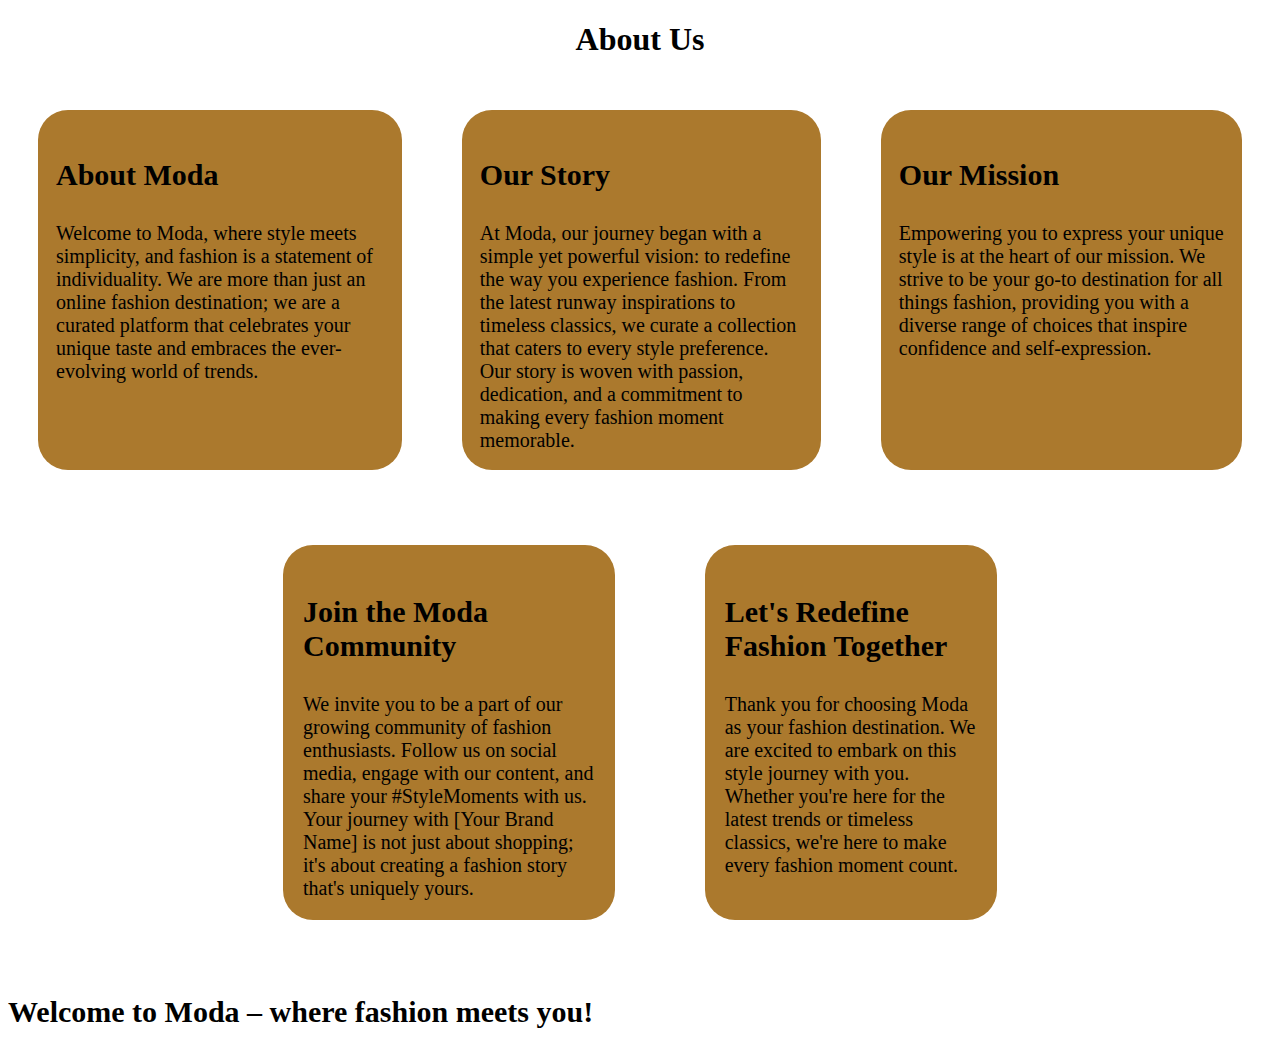
<file: about.html>
<!DOCTYPE html>
<html lang="en">
<head>
  <meta charset="UTF-8">
  <meta name="viewport" content="width=device-width, initial-scale=1.0">
  <title>About Us</title>
  <style>
    .grid{
      /* background-color: #ab792d; */
      padding: 30px;
      display: grid;
      grid-gap:60px;
      grid-template-columns: auto auto auto;
      grid-template-rows: auto;
      
    }
    .grid  div{
      padding: 18px 18px;
      background-color: #ab792d;
      font-size: 20px;
      border-radius: 30px;
    }
    h3{
      font-size: 30px;
    }
    .grid1{
      /* background-color: #ab792d; */
      padding: 30px;
      display: grid;
      grid-gap:60px;
      grid-template-columns: auto auto;
      grid-template-rows: auto;
      margin-left: 230px;
      margin-right: 230px;
      
    }
    .grid1  div{
      padding: 20px 20px;
      background-color: #ab792d;
      font-size: 20px;
      border-radius: 30px;
      margin: 15px;
    }
    h3{
      font-size: 30px;
    }
  </style>
</head>
<body>
  <section class="about"></section>
  <div class="content"></div>
  <h1><center>About Us</center></h1>
  <p></p>
</body>
<div class="grid">
  <div >
    <h3>About Moda</h3>

    Welcome to Moda, where style meets simplicity, and fashion is a statement of individuality. We are more than just an online fashion destination; we are a curated platform that celebrates your unique taste and embraces the ever-evolving world of trends.
  </div>
  <div >
    <h3>Our Story</h3>

    At Moda, our journey began with a simple yet powerful vision: to redefine the way you experience fashion. From the latest runway inspirations to timeless classics, we curate a collection that caters to every style preference. Our story is woven with passion, dedication, and a commitment to making every fashion moment memorable.
  </div>
  
  <div >
    <h3>Our Mission</h3>

    Empowering you to express your unique style is at the heart of our mission. We strive to be your go-to destination for all things fashion, providing you with a diverse range of choices that inspire confidence and self-expression.
  </div>
</div>
<div class="grid1">
  <div>
    <h3>Join the Moda Community</h3>

    We invite you to be a part of our growing community of fashion enthusiasts. Follow us on social media, engage with our content, and share your #StyleMoments with us. Your journey with [Your Brand Name] is not just about shopping; it's about creating a fashion story that's uniquely yours.
  </div>
  <div>
    <h3>Let's Redefine Fashion Together</h3>

    Thank you for choosing Moda as your fashion destination. We are excited to embark on this style journey with you. Whether you're here for the latest trends or timeless classics, we're here to make every fashion moment count.<br> 
  </div>
</div>

<h3>Welcome to Moda – where fashion meets you!</h3>

</html>
</file>
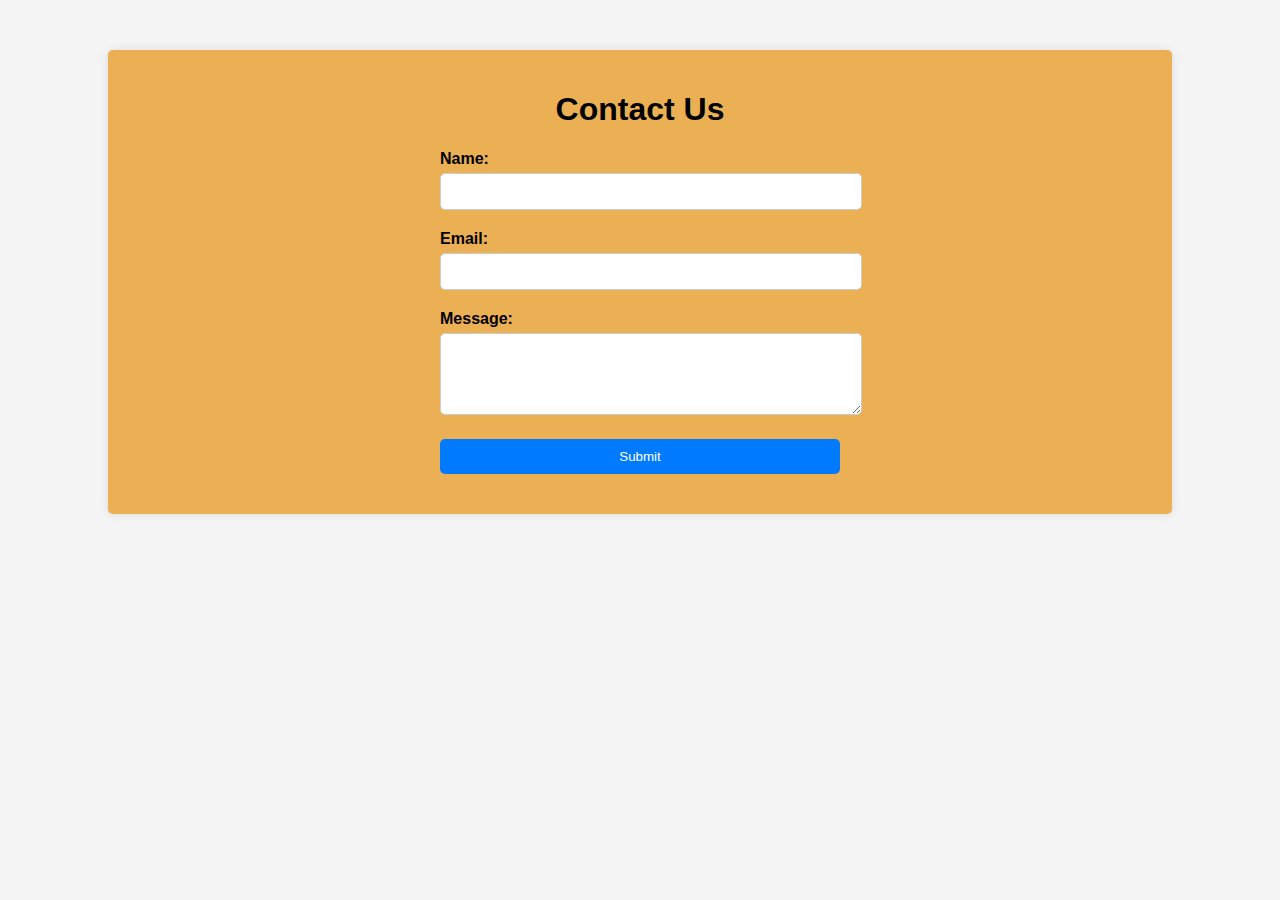
<file: contact.html>
<!DOCTYPE html>
<html lang="en">
<head>
    <meta charset="UTF-8">
    <title>Contact Us</title>
    <link rel="stylesheet" href="style4.css">
</head>
<body>
    <div class="container">
        <h1>Contact Us</h1>
        <form action="#" method="POST" class="contact-form">
            <div class="form-group">
                <label for="name">Name:</label>
                <input type="text" id="name" name="name" required>
            </div>
            <div class="form-group">
                <label for="email">Email:</label>
                <input type="email" id="email" name="email" required>
            </div>
            <div class="form-group">
                <label for="message">Message:</label>
                <textarea id="message" name="message" rows="4" required></textarea>
            </div>
            <div class="form-group">
                <a href="index.html"><input type="button" value="Submit"></a>
            </div>
        </form>
    </div>
</body>
</html>
</file>
<file: style4.css>
body {
    font-family: Arial, sans-serif;
    margin: 0;
    padding: 0;
    background-color: #f4f4f4;
}

.container {
    width: 80%;
    margin: 50px auto;
    background-color: #ebaf54;
    padding: 20px;
    border-radius: 5px;
    box-shadow: 0 0 10px rgba(0, 0, 0, 0.1);

}

h1 {
    text-align: center;
}

.contact-form {
    max-width: 400px;
    margin: 0 auto;
}

.form-group {
    margin-bottom: 20px;
}

label {
    display: block;
    margin-bottom: 5px;
    font-weight: bold;
}

input[type="text"],
input[type="email"],
textarea {
    width: 100%;
    padding: 10px;
    border-radius: 5px;
    border: 1px solid #ccc;
}

textarea {
    resize: vertical;
}

input[type="button"] {
    width: 100%;
    padding: 10px;
    border-radius: 5px;
    border: none;
    background-color: #007bff;
    color: #fff;
    cursor: pointer;
    transition: background-color 0.3s ease;
}

input[type="submit"]:hover {
    background-color: #0056b3;
}
</file>
